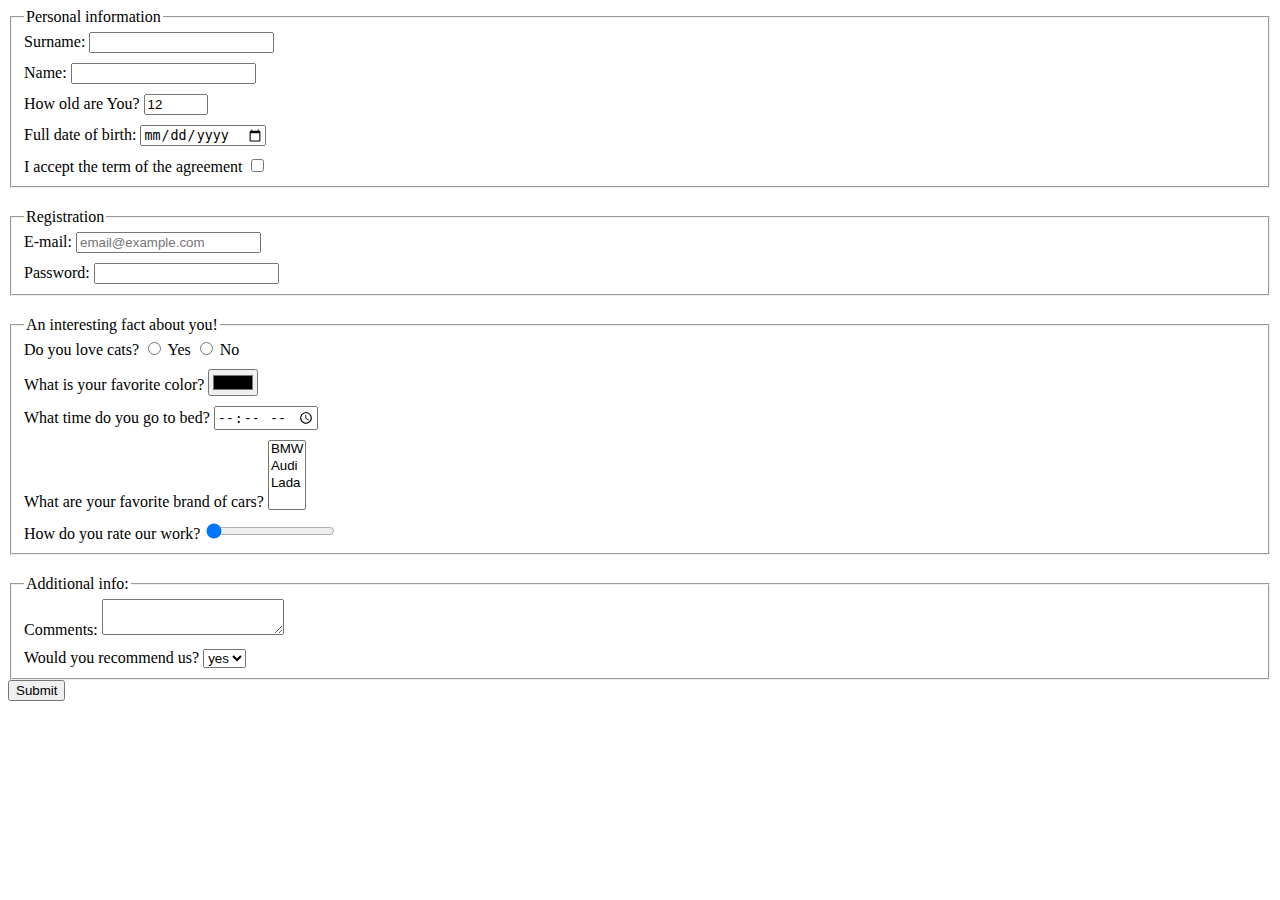
<file: index.html>
<!doctype html><html lang="en"><head><meta charset="UTF-8"><meta name="viewport" content="width=device-width, user-scalable=no, initial-scale=1.0, maximum-scale=1.0, minimum-scale=1.0"><meta http-equiv="X-UA-Compatible" content="ie=edge"><title>HTML Form</title><link rel="stylesheet" href="style.b9fd9986.css"></head><body> <form action="https://mate-academy-form-lesson.herokuapp.com/create-application" onsubmit="onSubmit()" method="POST"> <section class="section"> <fieldset> <legend>Personal information</legend> <div class="pos"> <label for="surname" class="field-form"> Surname: <input type="text" name="surname" id="surname" autocomplete="off"> </label> </div> <div class="pos"> <label for="name" class="field-form"> Name: <input type="text" name="name" id="name" autocomplete="off"> </label> </div> <div class="pos"> <label for="age" class="field-form"> How old are You? <input type="number" name="age" id="age" value="12" max="100" min="0"> </label> </div> <div class="pos"> <label for="date_id" class="field-form"> Full date of birth: <input type="date" name="date" id="date_id"> </label> </div> <div class="pos margin-zero"> <label for="terms_id" class="field-form"> I accept the term of the agreement <input type="checkbox" name="terms" id="terms_id" required> </label> </div> </fieldset> </section> <section class="section"> <fieldset> <legend>Registration</legend> <div class="pos"> <label for="email" class="field-form"> E-mail: <input type="email" name="email" id="email" placeholder="email@example.com" required> </label> </div> <div class="pos margin-zero"> <label for="password" class="field-form"> Password: <input type="password" name="password" id="password" autocomplete="off" minlength="5" maxlength="30" required> </label> </div> </fieldset> </section> <section class="section"> <fieldset> <legend>An interesting fact about you!</legend> <div class="pos"> <div class="field-form"> Do you love cats? <label for="choice1"> <input type="radio" name="cats" id="choice1" value="yes"> Yes </label> <label for="choice2"> <input type="radio" name="cats" id="choice2" value="no"> No </label> </div> </div> <div class="pos"> <label for="choose_color" class="field-form"> What is your favorite color? <input type="color" name="color" id="choose_color"> </label> </div> <div class="pos"> <label for="bed_time" class="field-form"> What time do you go to bed? <input type="time" name="time" id="bed_time"> </label> </div> <div class="pos"> <label for="choose_car" class="field-form"> What are your favorite brand of cars? <select name="cars" id="choose_car" multiple required> <option value="1">BMW</option> <option value="2">Audi</option> <option value="3">Lada</option> </select> </label> </div> <div class="pos margin-zero"> <label for="range_id" class="field-form"> How do you rate our work? <input type="range" name="range" id="range_id" value="0" required> </label> </div> </fieldset> </section> <section class="section4"> <fieldset> <legend>Additional info:</legend> <div class="pos"> <label for="comments" class="field-form"> Comments: <textarea name="comments" id="comments"></textarea> </label> </div> <div class="pos"> <label for="recommend" class="field-form margin-zero"> Would you recommend us? <select name="recommend" id="recommend"> <option value="y">yes</option> <option value="n">no</option> </select> </label> </div> </fieldset> </section> <button type="submit">Submit</button> </form> <script type="text/javascript" src="main.e97352c4.js"></script> </body></html>
</file>
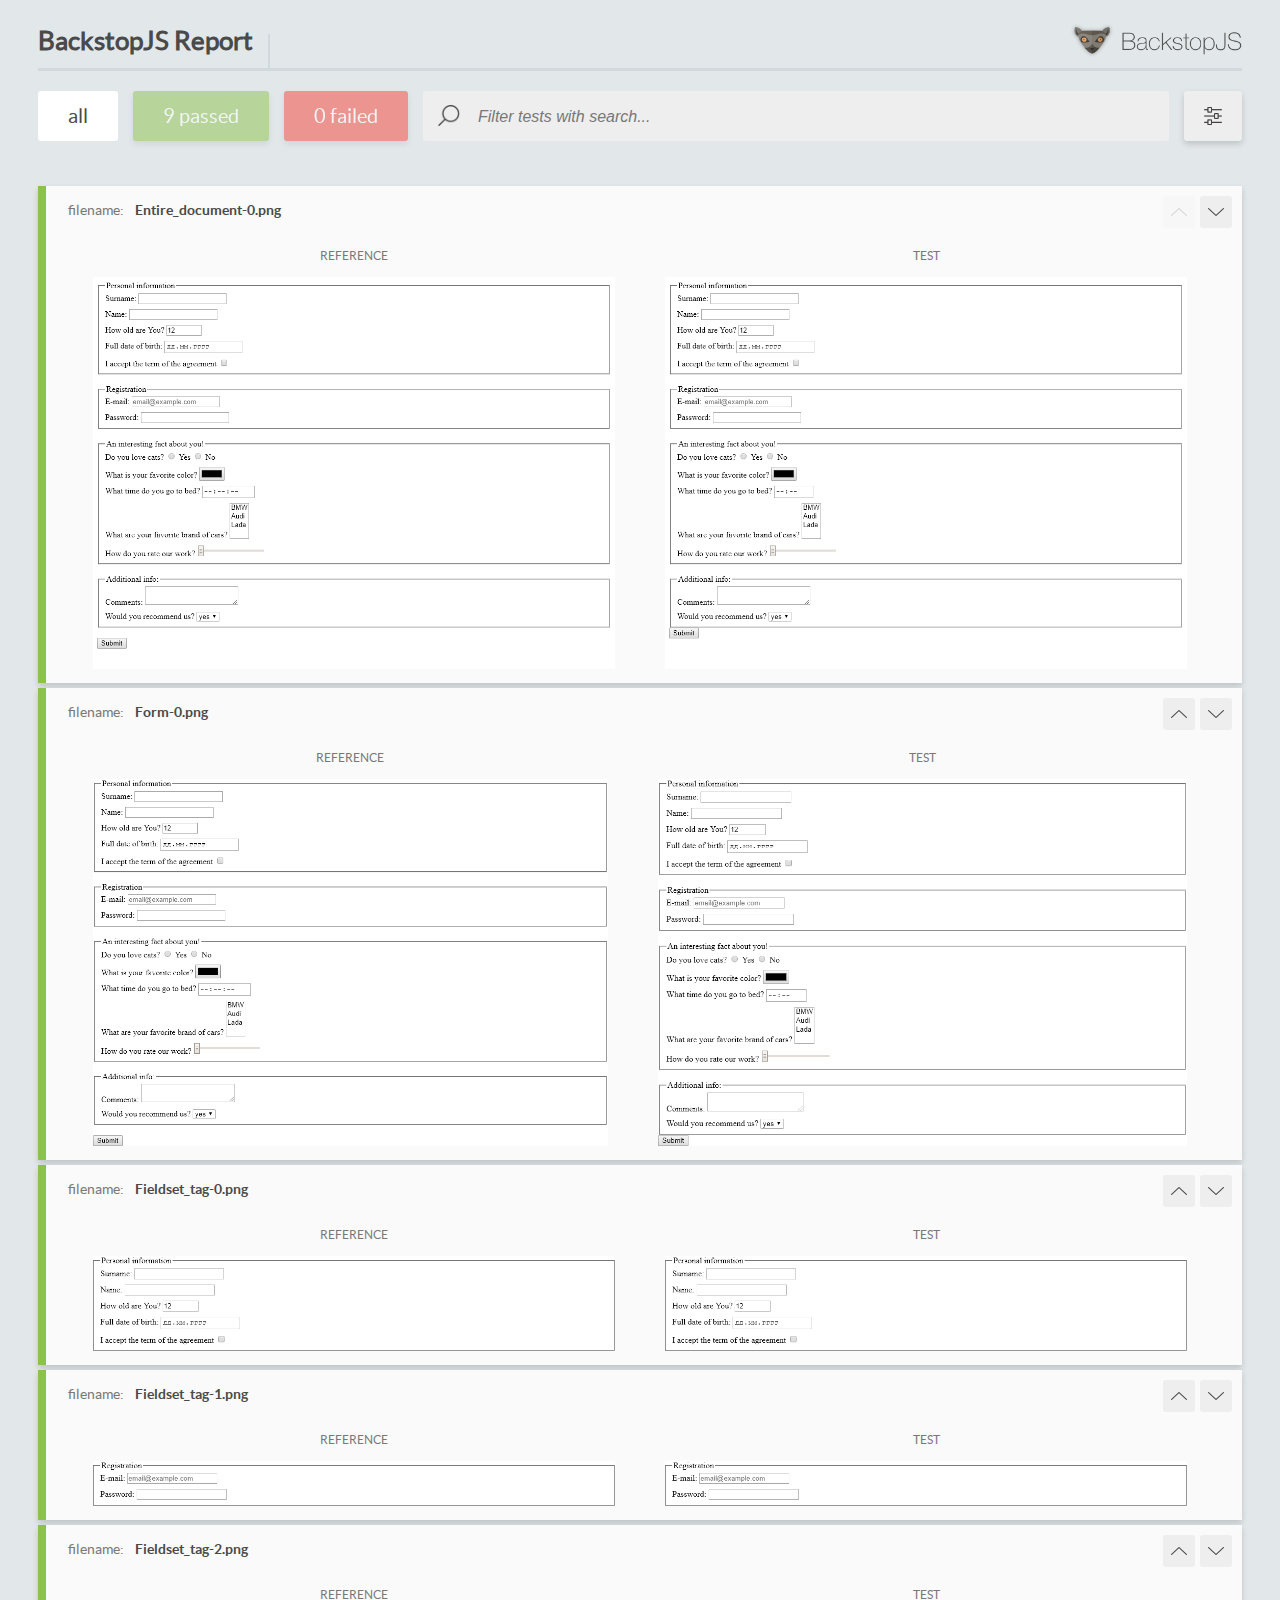
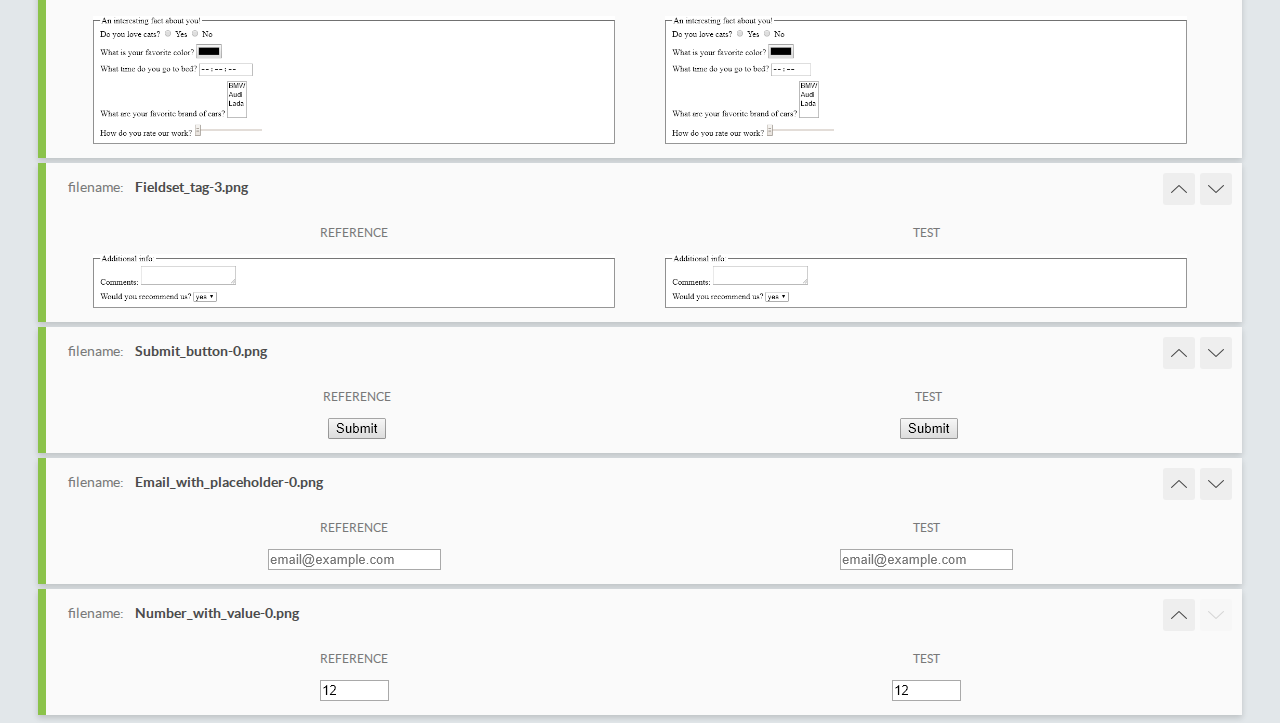
<file: report/html_report/index.html>
<!DOCTYPE html>
<html>
  <head>
    <meta charset="utf-8">
    <title>BackstopJS Report</title>

    <style>
      @font-face {
          font-family: 'latoregular';
          src: url('./assets/fonts/lato-regular-webfont.woff2') format('woff2'),
              url('./assets/fonts/lato-regular-webfont.woff') format('woff');
          font-weight: 400;
          font-style: normal;
      }
      @font-face {
          font-family: 'latobold';
          src: url('./assets/fonts/lato-bold-webfont.woff2') format('woff2'),
              url('./assets/fonts/lato-bold-webfont.woff') format('woff');
          font-weight: 700;
          font-style: normal;
      }

      .ReactModal__Body--open {
          overflow: hidden;
      }
      .ReactModal__Body--open .header {
        display: none;
      }

    </style>
  </head>
  <body style="background-color: #E2E7EA">
    <div id="root">

    </div>
    <script type="text/javascript">
      function report (report) { // eslint-disable-line no-unused-vars
        window.tests = report;
      }
    </script>
    <script type="text/javascript" src="config.js"></script>
    <script type="text/javascript" src="index_bundle.js"></script>
  </body>
</html>
</file>
<file: style.b9fd9986.css>
.pos:not(:last-child){margin-bottom:10px}.section{margin-bottom:20px}
/*# sourceMappingURL=style.b9fd9986.css.map */
</file>
